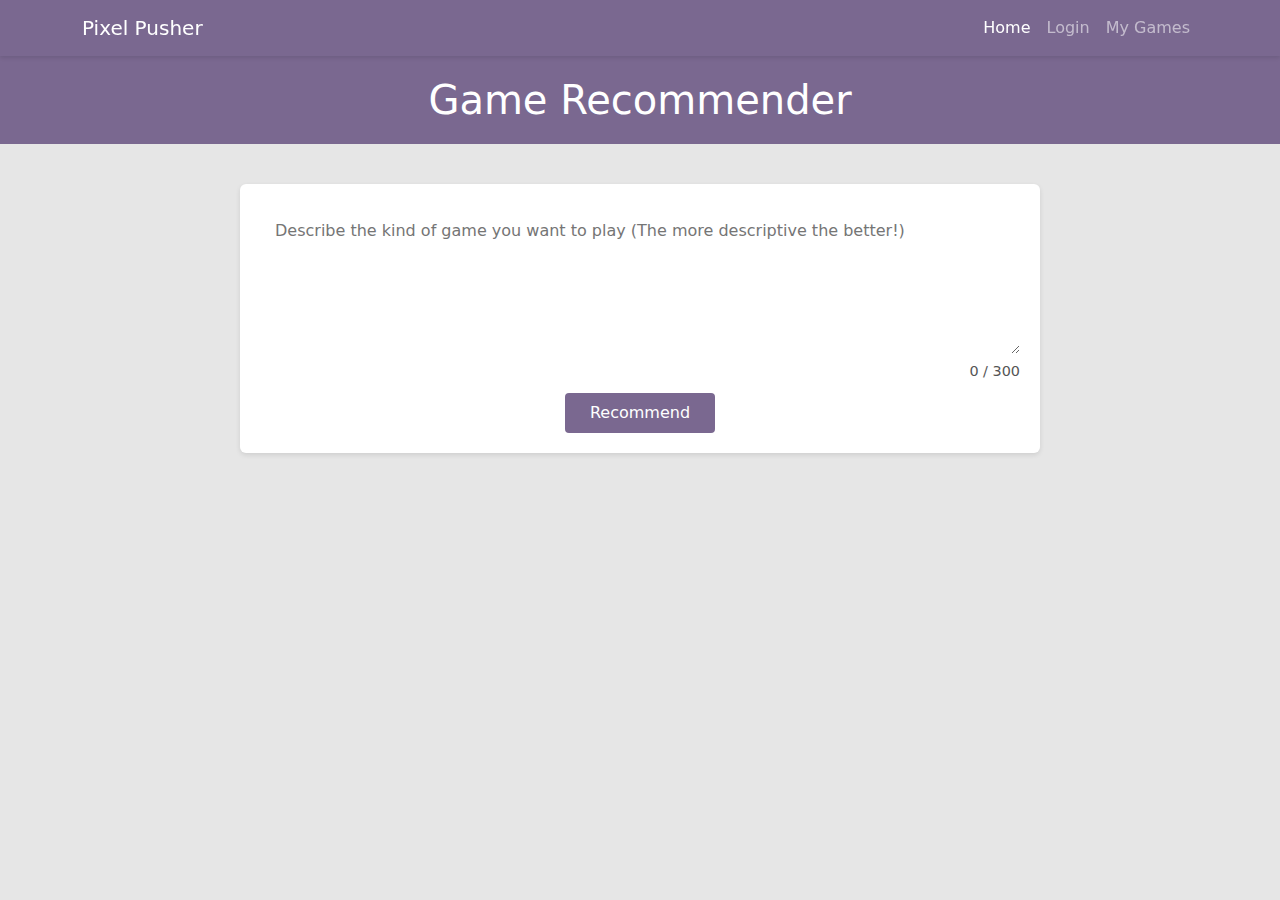
<file: frontend/index.html>
<!DOCTYPE html>
<html lang="en">
<head>
  <title>Game Recommender</title>
  <link rel="icon" type="image/png" href="motimon.png"/>
  <link href="https://cdn.jsdelivr.net/npm/bootstrap@5.3.0/dist/css/bootstrap.min.css" rel="stylesheet">
  <link rel="stylesheet" href="https://cdnjs.cloudflare.com/ajax/libs/font-awesome/6.0.0/css/all.min.css">
  <link href="index_style.css" rel="stylesheet">
</head>
<body>

<nav class="navbar navbar-expand-lg navbar-dark navbar-custom fixed-top">
  <div class="container">
    <a class="navbar-brand navbar-brand-custom" href="https://github.com/razinlab" target="_blank">Pixel Pusher</a>
    <button class="navbar-toggler" type="button" data-bs-toggle="collapse" data-bs-target="#navbarNav">
      <span class="navbar-toggler-icon"></span>
    </button>
    <div class="collapse navbar-collapse" id="navbarNav">
      <ul class="navbar-nav ms-auto">
        <li class="nav-item">
          <a class="nav-link nav-link-custom active" href="#">Home</a>
        </li>
        <li class="nav-item" id="loginNavItem">
          <a class="nav-link nav-link-custom" href="login.html">Login</a>
        </li>
        <li class="nav-item">
          <a class="nav-link nav-link-custom" href="my_games.html">My Games</a>
        </li>
        <li class="nav-item" id="logoutNavItem" style="display: none;">
          <a class="nav-link nav-link-custom" href="#" id="logoutLink">Logout</a>
        </li>
        <li class="nav-item" id="usernameDisplay" style="display: none;">
          <span class="nav-link nav-link-custom" style="cursor: default;"></span>
        </li>
      </ul>
    </div>
  </div>
</nav>
<div class="header">
  <h1>Game Recommender</h1>
</div>

<div class="content-container">
  <div class="game-input">
    <form id="promptForm">
      <textarea id="prompt" class="game-description" maxlength="300" placeholder="Describe the kind of game you want to play (The more descriptive the better!)"></textarea>
<div id="charCount" style="text-align:right; font-size: 0.9rem; color: #555;">0 / 300</div>

      <button type="button" class="recommend-btn" id="recommendBtn">Recommend</button>
    </form>
  </div>
</div>

<div id="results"></div>

<div class="position-fixed bottom-0 end-0 p-3" style="z-index: 11">
  <div id="saveToast" class="toast" role="alert" aria-live="assertive" aria-atomic="true">
    <div class="toast-header">
      <strong class="me-auto">Pixel Pusher</strong>
      <button type="button" class="btn-close" data-bs-dismiss="toast" aria-label="Close"></button>
    </div>
    <div class="toast-body" id="toastMessage">
      Game saved successfully!
    </div>
  </div>
</div>

<script src="https://cdn.jsdelivr.net/npm/bootstrap@5.3.0/dist/js/bootstrap.bundle.min.js"></script>
<script>
  const API_ENDPOINT = "https://9mjztjwxyb.execute-api.us-east-2.amazonaws.com/Prod";

  const promptTextarea = document.getElementById('prompt');
  const charCountDisplay = document.getElementById('charCount');

  promptTextarea.addEventListener('input', () => {
    const charCount = promptTextarea.value.length;
    charCountDisplay.textContent = `${charCount} / 300`;
  });

  let lastClickTime = 0;
  const cooldownPeriod = 10000;
  const token = localStorage.getItem("token");
  const username = localStorage.getItem("username");

  function updateNavigation() {
    if (token && username) {
      document.getElementById("loginNavItem").style.display = "none";
      document.getElementById("logoutNavItem").style.display = "block";
      document.getElementById("usernameDisplay").style.display = "block";
      document.getElementById("usernameDisplay").querySelector("span").textContent = `Hi, ${username}`;
    } else {
      document.getElementById("loginNavItem").style.display = "block";
      document.getElementById("logoutNavItem").style.display = "none";
      document.getElementById("usernameDisplay").style.display = "none";
    }
  }

  function showToast(message, isSuccess = true) {
    const toastEl = document.getElementById('saveToast');
    document.getElementById('toastMessage').textContent = message;

    if (isSuccess) {
      toastEl.classList.remove('bg-danger', 'text-white');
    } else {
      toastEl.classList.add('bg-danger', 'text-white');
    }

    const toast = new bootstrap.Toast(toastEl);
    toast.show();
  }

  async function saveGame(gameElement) {
    if (!token) {
      showToast("Please log in to save games", false);
      return;
    }

    const gameId = gameElement.dataset.gameId || `game-${Date.now()}`;
    const gameName = gameElement.querySelector('.card-title').textContent.trim();
    const imageUrl = gameElement.querySelector('img')?.src || '';
    const linkElements = gameElement.querySelectorAll('.game-links a');
    const linkMap = {};
      linkElements.forEach(link => {
    const label = link.textContent.trim().toLowerCase().replace(/\s+/g, '');
      linkMap[label + '_url'] = link.href;
    });



    try {
      const response = await fetch(`${API_ENDPOINT}/saved-games`, {
        method: "POST",
        headers: {
          "Content-Type": "application/json",
          "Authorization": `Bearer ${token}`
        },
        body: JSON.stringify({
          game_id: gameId,
          game_name: gameName,
          image_url: imageUrl,
          game_url: linkMap['officialsite_url'] || '',
          steam_url: linkMap['steam_url'] || '',
          gog_url: linkMap['gog_url'] || '',
          xbox_url: linkMap['xbox_url'] || '',
          playstation_url: linkMap['playstation_url'] || '',
          epic_url: linkMap['epicgames_url'] || '',
          nintendo_url: linkMap['nintendo_url'] || '',
          official_url: linkMap['officialsite_url'] || ''
        })

      });

      if (response.ok) {
        const starIcon = gameElement.querySelector('.star-icon');
        starIcon.classList.remove('far');
        starIcon.classList.add('fas', 'text-warning');
        showToast("Game saved successfully!");
      } else if (response.status === 409) {
        showToast("This game is already in your saved games");
      } else if (response.status === 401) {
        localStorage.removeItem("token");
        localStorage.removeItem("username");
        updateNavigation();
        showToast("Please log in to save games", false);
      } else {
        showToast("Error saving game", false);
      }
    } catch (error) {
      console.error("Error:", error);
      showToast("Server error. Try again later.", false);
    }
  }

  document.getElementById("recommendBtn").addEventListener("click", async () => {
  const currentTime = Date.now();
  const timeElapsed = currentTime - lastClickTime;

  if (timeElapsed < cooldownPeriod) {
    const secondsLeft = Math.ceil((cooldownPeriod - timeElapsed) / 1000);
    showToast(`Please wait ${secondsLeft} seconds before trying again`, false);
    return;
  }

  lastClickTime = currentTime;

  const prompt = document.getElementById("prompt").value;
  const resultsDiv = document.getElementById("results");
  if (!prompt.trim()) return;

  const recommendBtn = document.getElementById("recommendBtn");
  recommendBtn.disabled = true;
  recommendBtn.classList.add("disabled-btn");

  let countdown = 10;
  const originalText = recommendBtn.textContent;
  const countdownInterval = setInterval(() => {
    recommendBtn.textContent = `Wait (${countdown})`;
    countdown--;
    if (countdown < 0) {
      clearInterval(countdownInterval);
      recommendBtn.textContent = originalText;
      recommendBtn.disabled = false;
      recommendBtn.classList.remove("disabled-btn");
    }
  }, 1000);

  resultsDiv.innerHTML = `
    <div class="text-center my-4">
      <div class="spinner-border text-primary" role="status">
        <span class="visually-hidden">Loading...</span>
      </div>
      <p class="mt-2">Fetching game recommendations...</p>
    </div>`;

  try {
    const res = await fetch(`${API_ENDPOINT}/recommend`, {
      method: "POST",
      headers: { "Content-Type": "application/json" },
      body: JSON.stringify({ query: prompt })
    });

    const data = await res.json();


    if (data && data.results && data.results.length > 0) {
      resultsDiv.innerHTML = "<h3>Recommended Games:</h3>";

      const cardsContainer = document.createElement('div');
      resultsDiv.appendChild(cardsContainer);

      data.results.forEach((game, index) => {
        const gameCard = document.createElement('div');
        gameCard.className = 'game-card';
        gameCard.dataset.gameId = `game-${game.text.replace(/\W+/g, '-').toLowerCase()}-${index}`;

        let linksHtml = "";
        const linkMap = {
          steam: "Steam",
          gog: "GOG",
          xbox: "Xbox",
          playstation: "PlayStation",
          epic: "Epic Games",
          nintendo: "Nintendo",
          official: "Official Site"
        };

        for (const [key, label] of Object.entries(linkMap)) {
          const url = game.links?.[key];
          if (url && url.trim() !== "") {
            linksHtml += `<a href="${url}" target="_blank" class="btn btn-sm btn-outline-secondary me-2 mb-1">${label}</a>`;
          }
        }


        gameCard.innerHTML = `
  <div class="card mb-3" style="max-width: 800px;">
    <div class="row g-0">
      <div class="col-md-4">
        ${game.image_url && game.image_url !== "NaN" && game.image_url !== "null" ?
          `<img src="${game.image_url}" class="img-fluid rounded-start"
           style="max-height: 120px; object-fit: contain;" alt="${game.text}">` :
          `<div class="d-flex align-items-center justify-content-center bg-secondary text-white rounded-start"
           style="height: 90px; width: 90px; font-weight: bold; font-size: 0.8rem; padding: 0.25rem; text-align: center;">
          No Image
          </div>`}
      </div>
      <div class="col-md-8">
        <div class="card-body">
          <h5 class="card-title">
            ${game.text}
            <i class="far fa-star star-icon ms-2" style="cursor: pointer; transition: all 0.2s ease;"></i>
          </h5>
          <div class="game-links mt-2">
            ${linksHtml}
          </div>
        </div>
      </div>
    </div>
  </div>`;



        const starIcon = gameCard.querySelector('.star-icon');
        starIcon.addEventListener('click', () => {
          saveGame(gameCard);
        });


        starIcon.addEventListener('mouseenter', () => {
          if (!starIcon.classList.contains('fas')) {
            starIcon.classList.add('text-warning');
          }
        });

        starIcon.addEventListener('mouseleave', () => {
          if (!starIcon.classList.contains('fas')) {
            starIcon.classList.remove('text-warning');
          }
        });

        cardsContainer.appendChild(gameCard);
      });


      const cards = cardsContainer.querySelectorAll('.game-card');
      cards.forEach((card, index) => {
        setTimeout(() => {
          card.classList.add('visible');
        }, 150 * index);
      });
    } else {
      resultsDiv.innerHTML = `
        <div class="alert alert-info" role="alert">
          No game recommendations found. Try a different description.
        </div>`;
    }
  } catch (error) {
    console.error("Error:", error);
    resultsDiv.innerHTML = `
      <div class="alert alert-danger" role="alert">
        Error: ${error.message}
      </div>`;
  }
});

  document.getElementById("promptForm").addEventListener("submit", (e) => {
    e.preventDefault();
    document.getElementById("recommendBtn").click();
  });

  document.getElementById("logoutLink").addEventListener("click", (e) => {
  e.preventDefault();
  localStorage.removeItem("token");
  localStorage.removeItem("username");
  updateNavigation();
  showToast("You have been logged out");
  setTimeout(() => {
        window.location.reload();
    }, 1000);
});


  updateNavigation();
</script>
</body>
</html>
</file>
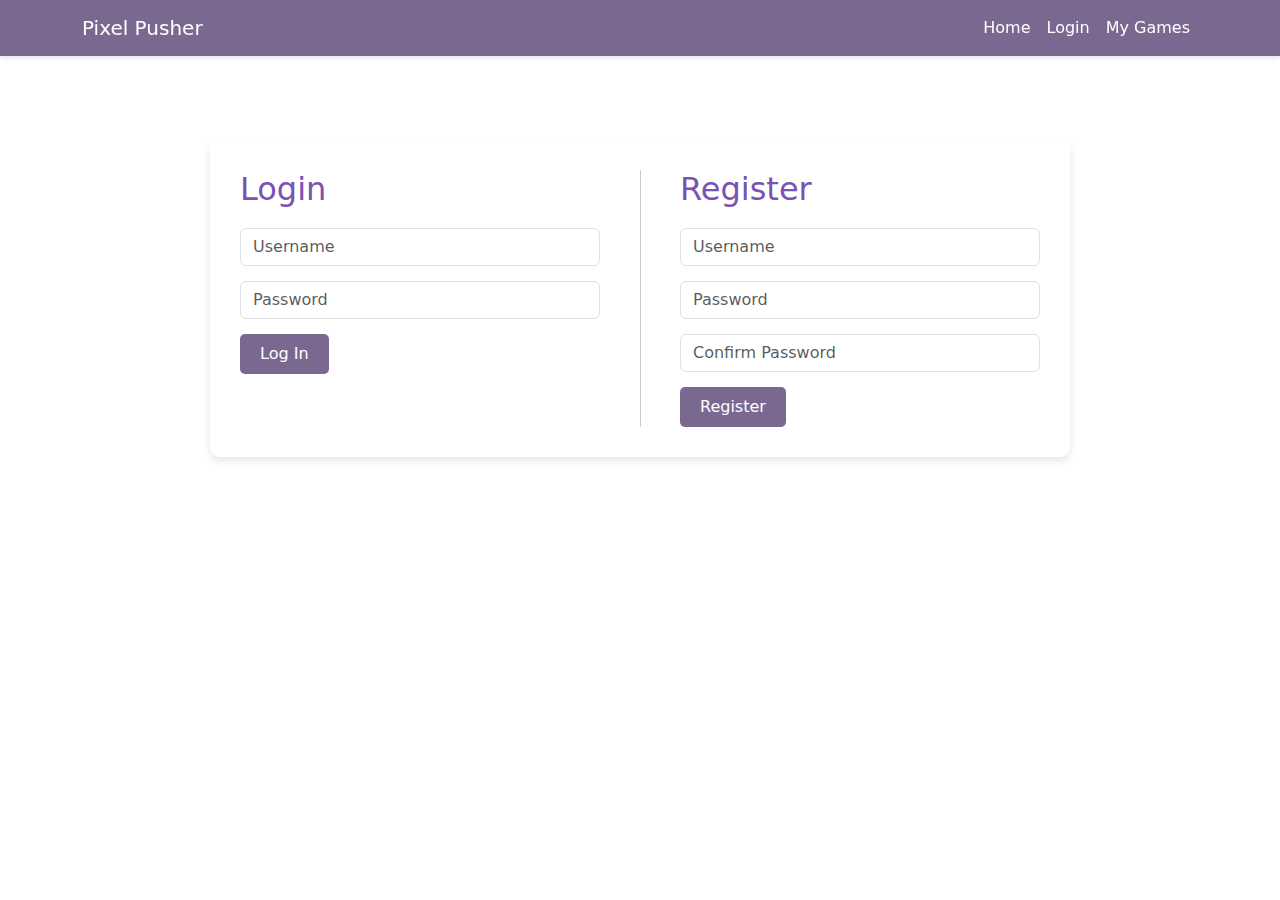
<file: frontend/login.html>
<!DOCTYPE html>
<html lang="en">
<head>
  <title>Login - Pixel Pusher</title>
  <link rel="icon" type="image/png" href="motimon.png"/>
  <link href="https://cdn.jsdelivr.net/npm/bootstrap@5.3.0/dist/css/bootstrap.min.css" rel="stylesheet">
  <link href="login_style.css" rel="stylesheet">
</head>
<body>

<nav class="navbar navbar-expand-lg navbar-dark navbar-custom fixed-top">
  <div class="container">
    <a class="navbar-brand navbar-brand-custom" href="https://github.com/razinlab" target="_blank">Pixel Pusher</a>
    <button class="navbar-toggler" type="button" data-bs-toggle="collapse" data-bs-target="#navbarNav">
      <span class="navbar-toggler-icon"></span>
    </button>
    <div class="collapse navbar-collapse" id="navbarNav">
      <ul class="navbar-nav ms-auto">
        <li class="nav-item">
          <a class="nav-link nav-link-custom" href="index.html">Home</a>
        </li>
        <li class="nav-item">
          <a class="nav-link nav-link-custom active" href="login.html">Login</a>
        </li>
        <li class="nav-item">
          <a class="nav-link nav-link-custom" href="my_games.html">My Games</a>
        </li>
      </ul>
    </div>
  </div>
</nav>

<div class="login-container">
  <div class="auth-section">
    <div class="auth-container">
      <div class="auth-form">
        <h2 class="auth-header">Login</h2>
        <form id="loginForm">
          <input type="text" id="loginUsername" class="form-control" placeholder="Username" required>
          <input type="password" id="loginPassword" class="form-control" placeholder="Password" required>
          <button type="submit" class="login-btn">Log In</button>
          <div id="loginError" class="error-message">Invalid username or password</div>
        </form>
      </div>

      <div class="divider"></div>

      <div class="auth-form">
        <h2 class="auth-header">Register</h2>
        <form id="registerForm">
          <input type="text" id="registerUsername" class="form-control" placeholder="Username" required>
          <input type="password" id="registerPassword" class="form-control" placeholder="Password" required>
          <input type="password" id="confirmPassword" class="form-control" placeholder="Confirm Password" required>
          <button type="submit" class="register-btn">Register</button>
          <div id="registerError" class="error-message">Registration error</div>
        </form>
      </div>
    </div>
  </div>
</div>

<script>
  const API_ENDPOINT = "https://9mjztjwxyb.execute-api.us-east-2.amazonaws.com/Prod";

  document.getElementById("loginForm").addEventListener("submit", async (e) => {
    e.preventDefault();
    const username = document.getElementById("loginUsername").value;
    const password = document.getElementById("loginPassword").value;

    try {
      const response = await fetch(`${API_ENDPOINT}/login`, {
        method: "POST",
        headers: { "Content-Type": "application/json" },
        body: JSON.stringify({ username, password })
      });

      if (response.ok) {
        const data = await response.json();
        localStorage.setItem("token", data.token);
        localStorage.setItem("username", username);
        window.location.href = "index.html";
      } else {
        document.getElementById("loginError").style.display = "block";
      }
    } catch (error) {
      console.error("Login error:", error);
      document.getElementById("loginError").textContent = "Server error. Please try again.";
      document.getElementById("loginError").style.display = "block";
    }
  });

  document.getElementById("registerForm").addEventListener("submit", async (e) => {
    e.preventDefault();
    const username = document.getElementById("registerUsername").value;
    const password = document.getElementById("registerPassword").value;
    const confirmPassword = document.getElementById("confirmPassword").value;

    if (password !== confirmPassword) {
      document.getElementById("registerError").textContent = "Passwords don't match";
      document.getElementById("registerError").style.display = "block";
      return;
    }

    try {
      const response = await fetch(`${API_ENDPOINT}/register`, {
        method: "POST",
        headers: { "Content-Type": "application/json" },
        body: JSON.stringify({ username, password })
      });

      if (response.ok) {
        alert("Registration successful! Please log in.");
        document.getElementById("registerForm").reset();
      } else {
        const data = await response.json();
        document.getElementById("registerError").textContent = data.message || "Registration failed";
        document.getElementById("registerError").style.display = "block";
      }
    } catch (error) {
      console.error("Registration error:", error);
      document.getElementById("registerError").textContent = "Server error. Please try again.";
      document.getElementById("registerError").style.display = "block";
    }
  });
</script>

</body>
</html>
</file>
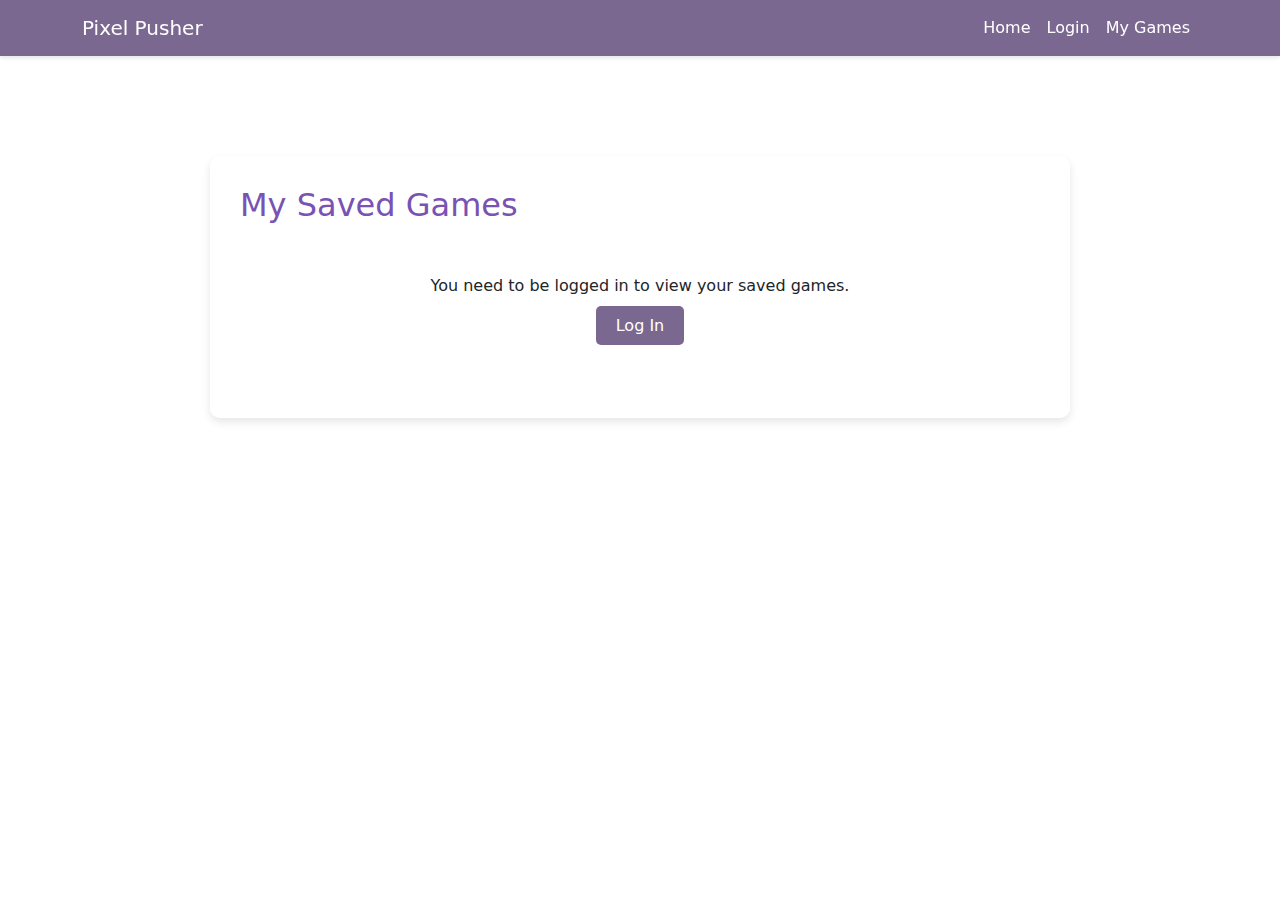
<file: frontend/my_games.html>
<!DOCTYPE html>
<html lang="en">
<head>
  <title>My Games - Pixel Pusher</title>
  <link rel="icon" type="image/png" href="motimon.png"/>
  <link href="https://cdn.jsdelivr.net/npm/bootstrap@5.3.0/dist/css/bootstrap.min.css" rel="stylesheet">
  <link rel="stylesheet" href="https://cdnjs.cloudflare.com/ajax/libs/font-awesome/6.0.0/css/all.min.css">
  <link href="my_games_style.css" rel="stylesheet">
</head>
<body>

<nav class="navbar navbar-expand-lg navbar-dark navbar-custom fixed-top">
  <div class="container">
    <a class="navbar-brand navbar-brand-custom" href="https://github.com/razinlab" target="_blank">Pixel Pusher</a>
    <button class="navbar-toggler" type="button" data-bs-toggle="collapse" data-bs-target="#navbarNav">
      <span class="navbar-toggler-icon"></span>
    </button>
    <div class="collapse navbar-collapse" id="navbarNav">
      <ul class="navbar-nav ms-auto">
        <li class="nav-item">
          <a class="nav-link nav-link-custom" href="index.html">Home</a>
        </li>
        <li class="nav-item" id="loginNavItem">
          <a class="nav-link nav-link-custom" href="login.html">Login</a>
        </li>
        <li class="nav-item">
          <a class="nav-link nav-link-custom active" href="my_games.html">My Games</a>
        </li>
        <li class="nav-item" id="logoutNavItem" style="display: none;">
          <a class="nav-link nav-link-custom" href="#" id="logoutLink">Logout</a>
        </li>
      </ul>
    </div>
  </div>
</nav>

<div class="my-games-container">
  <div class="games-section">
    <h2 class="section-header">My Saved Games</h2>

    <!-- Login prompt (shown if not logged in) -->
    <div id="loginPrompt" class="login-prompt">
      <p>You need to be logged in to view your saved games.</p>
      <a href="login.html" class="login-btn">Log In</a>
    </div>

    <!-- Games list (shown if logged in) -->
    <div id="gamesList" style="display: none;">
      <!-- Games will be loaded here via JavaScript -->
      <div id="noGamesMessage" class="no-games-message">
        <p>You haven't saved any games yet.</p>
        <p>Go to the home page and start saving your favorite games!</p>
      </div>
    </div>
  </div>
</div>

<script>
  const API_ENDPOINT = "https://9mjztjwxyb.execute-api.us-east-2.amazonaws.com/Prod";

  const token = localStorage.getItem("token");
  const username = localStorage.getItem("username");

  function updateNavigation() {
    if (token) {
      document.getElementById("loginNavItem").style.display = "none";
      document.getElementById("logoutNavItem").style.display = "block";
    } else {
      document.getElementById("loginNavItem").style.display = "block";
      document.getElementById("logoutNavItem").style.display = "none";
    }
  }

  async function loadSavedGames() {
    if (!token) {
      document.getElementById("loginPrompt").style.display = "block";
      document.getElementById("gamesList").style.display = "none";
      return;
    }

    document.getElementById("loginPrompt").style.display = "none";
    document.getElementById("gamesList").style.display = "block";

    try {
      const response = await fetch(`${API_ENDPOINT}/saved-games`, {
        headers: {
          "Authorization": `Bearer ${token}`
        }
      });

      if (response.ok) {
        const data = await response.json();

        if (data.games && data.games.length > 0) {
          document.getElementById("noGamesMessage").style.display = "none";

          const gamesList = document.getElementById("gamesList");

          const existingGames = gamesList.querySelectorAll(".card");
          existingGames.forEach(game => game.remove());


          data.games.forEach(game => {
            const gameCard = document.createElement("div");
            gameCard.className = "card mb-3";
            gameCard.dataset.gameId = game.game_id;

              let linksHtml = "";
              const linkMap = {
                steam_url: "Steam",
                gog_url: "GOG",
                xbox_url: "Xbox",
                playstation_url: "PlayStation",
                epic_url: "Epic Games",
                nintendo_url: "Nintendo",
                official_url: "Official Site"
              };

              for (const [key, label] of Object.entries(linkMap)) {
                const url = game[key];
                if (url && url.trim() !== "") {
                  linksHtml += `<a href="${url}" target="_blank" class="btn btn-sm btn-outline-secondary me-2 mb-1">${label}</a>`;
                }
              }


            gameCard.innerHTML = `
              <div class="row g-0">
                <div class="col-md-4">
                  ${game.image_url ?
                    `<img src="${game.image_url}" class="img-fluid rounded-start"
                    style="max-height: 120px; object-fit: contain;" alt="${game.game_name}">` :
                    ''}
                </div>
                <div class="col-md-8">
                  <div class="card-body">
                    <h5 class="card-title">
                      ${game.game_name}
                      <i class="fas fa-trash-alt remove-game" title="Remove from saved games"></i>
                    </h5>
                    <div class="game-links mt-2">${linksHtml}</div>
                  </div>
                </div>
              </div>
            `;


            const removeBtn = gameCard.querySelector(".remove-game");
            removeBtn.addEventListener("click", async () => {
              await removeGame(game.game_id);
              gameCard.remove();

              const remainingGames = document.querySelectorAll(".card[data-game-id]");
              if (remainingGames.length === 0) {
                document.getElementById("noGamesMessage").style.display = "block";
              }
            });

            gamesList.appendChild(gameCard);
          });
        } else {
          document.getElementById("noGamesMessage").style.display = "block";
        }
      } else if (response.status === 401) {
        localStorage.removeItem("token");
        localStorage.removeItem("username");
        updateNavigation();
        document.getElementById("loginPrompt").style.display = "block";
        document.getElementById("gamesList").style.display = "none";
      } else {
        console.error("Error loading saved games");
      }
    } catch (error) {
      console.error("Error:", error);
    }
  }

  async function removeGame(gameId) {
    try {
      const response = await fetch(`${API_ENDPOINT}/saved-games/${gameId}`, {
        method: "DELETE",
        headers: {
          "Authorization": `Bearer ${token}`
        }
      });

      if (!response.ok) {
        console.error("Error removing game");
      }
    } catch (error) {
      console.error("Error:", error);
    }
  }


document.getElementById("logoutLink").addEventListener("click", (e) => {
  e.preventDefault();
  localStorage.removeItem("token");
  localStorage.removeItem("username");
  updateNavigation();
  location.reload();
});


  updateNavigation();
  loadSavedGames();
</script>

</body>
</html>
</file>
<file: frontend/index_style.css>
body {
      background-color: #e6e6e6;
      margin: 0;
      padding: 0;
    }

    .header {
      background-color: #7a6890;
      color: white;
      text-align: center;
      padding: 20px 0;
      margin-bottom: 0;
    }

    .header h1 {
      font-size: 2.5rem;
      margin: 0;
    }

    .content-container {
      display: flex;
      justify-content: center;
      padding: 40px 0;
    }

    .game-input {
      width: 80%;
      max-width: 800px;
      background-color: white;
      border-radius: 6px;
      padding: 20px;
      box-shadow: 0 2px 5px rgba(0,0,0,0.1);
    }

    .game-description {
      resize: vertical;
      width: 100%;
      min-height: 150px;
      max-height: 400px;
      padding: 15px;
      border: none;
      outline: none;
      font-size: 1rem;
      font-family: inherit;
    }

    .recommend-btn {
      background-color: #7a6890;
      color: white;
      border: none;
      padding: 8px 25px;
      border-radius: 4px;
      cursor: pointer;
      font-size: 1rem;
      display: block;
      margin: 10px auto 0;
    }

    .recommend-btn:hover {
      background-color: #695980;
    }

    #results {
      width: 100%;
      max-width: 800px;
      margin: 20px auto;
      margin-bottom: 1rem;
    }

    .slide-down {
      animation: slideDown 0.5s ease-out forwards;
      opacity: 0;
      transform: translateY(-20px);
    }

    @keyframes slideDown {
      to {
        opacity: 1;
        transform: translateY(0);
      }
    }

    .game-card {
      opacity: 0;
      transform: translateY(-20px);
      transition: opacity 0.5s ease-out, transform 0.5s ease-out;
    }

    .game-card.visible {
      opacity: 1;
      transform: translateY(0);
    }
    /* Add this to index_style.css */
.navbar-custom {
    background-color: #7a6890 !important;
    box-shadow: 0 2px 4px rgba(0,0,0,0.1);
    position: fixed;  /* This makes it stay fixed */
    top: 0;           /* Position at the very top */
    width: 100%;      /* Full width */
    z-index: 1030;    /* Ensures it stays above other content */
}

/* Add padding to body to account for fixed navbar */
body {
    padding-top: 56px; /* Height of navbar */
    background-color: #e6e6e6;
    margin: 0;
}
.disabled-btn {
  opacity: 0.65;
  cursor: not-allowed;
  background-color: #6c757d !important;
}

.game-links a {
  font-size: 0.8rem;
}
</file>
<file: frontend/login_style.css>
.login-container {
      max-width: 900px;
      margin: 120px auto 0;
      padding: 20px;
    }

    .auth-section {
      padding: 30px;
      background-color: rgba(255, 255, 255, 0.9);
      border-radius: 10px;
      box-shadow: 0 4px 8px rgba(0, 0, 0, 0.1);
    }

    .auth-container {
      display: flex;
      justify-content: space-between;
    }

    .divider {
      width: 1px;
      background-color: #ccc;
      margin: 0 20px;
    }

    .auth-form {
      width: 45%;
    }

    .login-btn, .register-btn {
      background-color: #7a6890;
      border: none;
      color: white;
      padding: 8px 20px;
      border-radius: 5px;
      cursor: pointer;
      transition: background-color 0.3s;
    }

    .login-btn:hover, .register-btn:hover {
      background-color: #614092;
    }

    .form-control {
      margin-bottom: 15px;
    }

    .auth-header {
      color: #7952b3;
      margin-bottom: 20px;
    }

    .error-message {
      color: #dc3545;
      margin-top: 10px;
      display: none;
    }

    .navbar-custom {
    background-color: #7a6890 !important;
    box-shadow: 0 2px 4px rgba(0,0,0,0.1);
}

.nav-link-custom {
    color: white !important;
}

.nav-link-custom:hover {
    color: #f8f9fa !important;
    text-decoration: underline;
}

.navbar-brand-custom {
    color: white !important;
}

.navbar-toggler {
    border-color: rgba(255,255,255,0.5);
}
</file>
<file: frontend/my_games_style.css>
body {
    padding-top: 56px; /* Height of navbar */
}

.my-games-container {
    max-width: 900px;
    margin: 80px auto 30px; /* Reduced top margin from 120px to 80px */
    padding: 20px;
}

    .games-section {
      padding: 30px;
      background-color: rgba(255, 255, 255, 0.9);
      border-radius: 10px;
      box-shadow: 0 4px 8px rgba(0, 0, 0, 0.1);
    }

    .no-games-message {
      text-align: center;
      color: #6c757d;
      padding: 40px 0;
    }

    .section-header {
      color: #7952b3;
      margin-bottom: 20px;
    }

    .remove-game {
      cursor: pointer;
      color: #dc3545;
      margin-left: 10px;
      transition: color 0.3s;
    }

    .remove-game:hover {
      color: #b02a37;
    }

    .login-prompt {
      text-align: center;
      margin: 50px 0;
    }

    .login-btn {
      background-color: #7a6890;
      color: white;
      border: none;
      padding: 10px 20px;
      border-radius: 5px;
      text-decoration: none;
      transition: background-color 0.3s;
    }

    .login-btn:hover {
      background-color: #614092;
      text-decoration: none;
      color: white;
    }
    /* Add this to my_games_style.css */
.navbar-custom {
    background-color: #7a6890 !important;
    box-shadow: 0 2px 4px rgba(0,0,0,0.1);
    position: fixed;  /* This makes it stay fixed */
    top: 0;           /* Position at the very top */
    width: 100%;      /* Full width */
    z-index: 1030;    /* Ensures it stays above other content */
}

.nav-link-custom {
    color: white !important;
}

.nav-link-custom:hover {
    color: #f8f9fa !important;
    text-decoration: underline;
}

.navbar-brand-custom {
    color: white !important;

}

.navbar-toggler {
    border-color: rgba(255,255,255,0.5);
}
</file>
